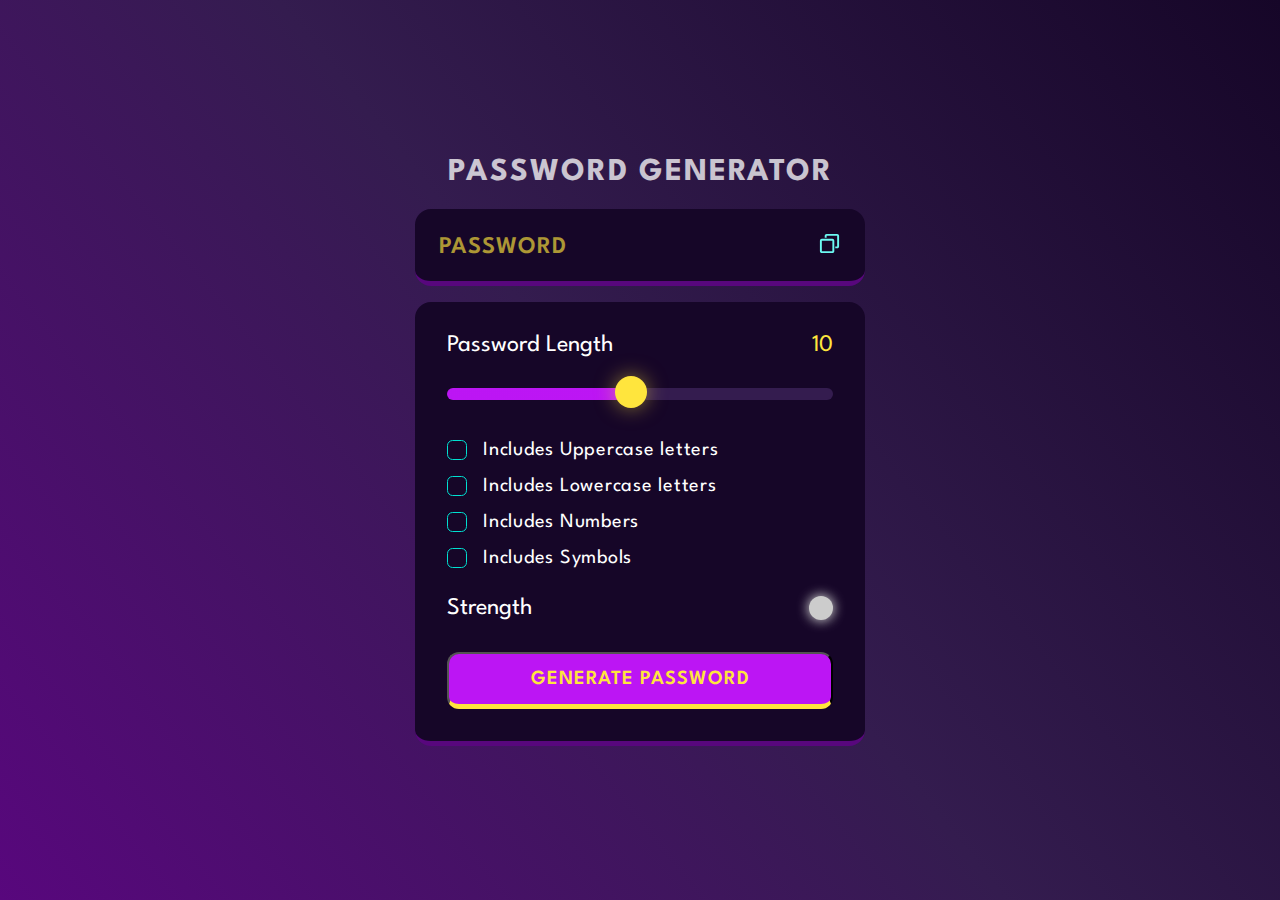
<file: passwordGenerator/index.html>
<!DOCTYPE html>
<html lang="en">
<head>
    <meta charset="UTF-8">
    <meta name="viewport" content="width=device-width, initial-scale=1.0">
    <title>Document</title>
    <link rel="preconnect" href="https://fonts.googleapis.com" />
    <link rel="preconnect" href="https://fonts.gstatic.com" crossorigin />
    <link
      href="https://fonts.googleapis.com/css2?family=League+Spartan:wght@100;200;300;400;600&display=swap"
      rel="stylesheet"
    />
    <link rel="stylesheet" href="style.css">
</head>
<body>
    
    <div class="container">

        <h1>PASSWORD GENERATOR</h1>

        <div class="display-container">

            <input readonly placeholder="PASSWORD" class="display" data-passwordDisplay>
            
            <button class="copyBtn" data-copy>

                <span class="tooltip" data-copyMsg></span>

                <img src="copy.svg" alt="copy" width="23" height="23">

            </button>
            
        </div>

        <div class="input-container">

            <div class="length-container">

                <p>Password Length</p>

                <p data-lengthNumber>0</p>

            </div>

            <input type="range" min="1" max="20" class="slider" step="1" data-lengthSlider placeholder=".">

            <div class="check">

                <input type="checkbox" id="uppercase">
                <label for="uppercase">Includes Uppercase letters</label>

            </div>

            <div class="check">

                <input type="checkbox" id="lowercase">
                <label for="lowercase">Includes Lowercase letters</label>

            </div>

            <div class="check">

                <input type="checkbox" id="numbers">
                <label for="numbers">Includes Numbers</label>

            </div>

            <div class="check">

                <input type="checkbox" id="symbols">
                <label for="symbols">Includes Symbols</label>

            </div>

            <div class="strength-container">

                <p>Strength</p>

                <div class="indicator" data-indicator></div>

            </div>

            <button class="generateButton">Generate Password</button>

        </div>

    </div>

    <script src="script.js"></script>

</body>
</html>
</file>
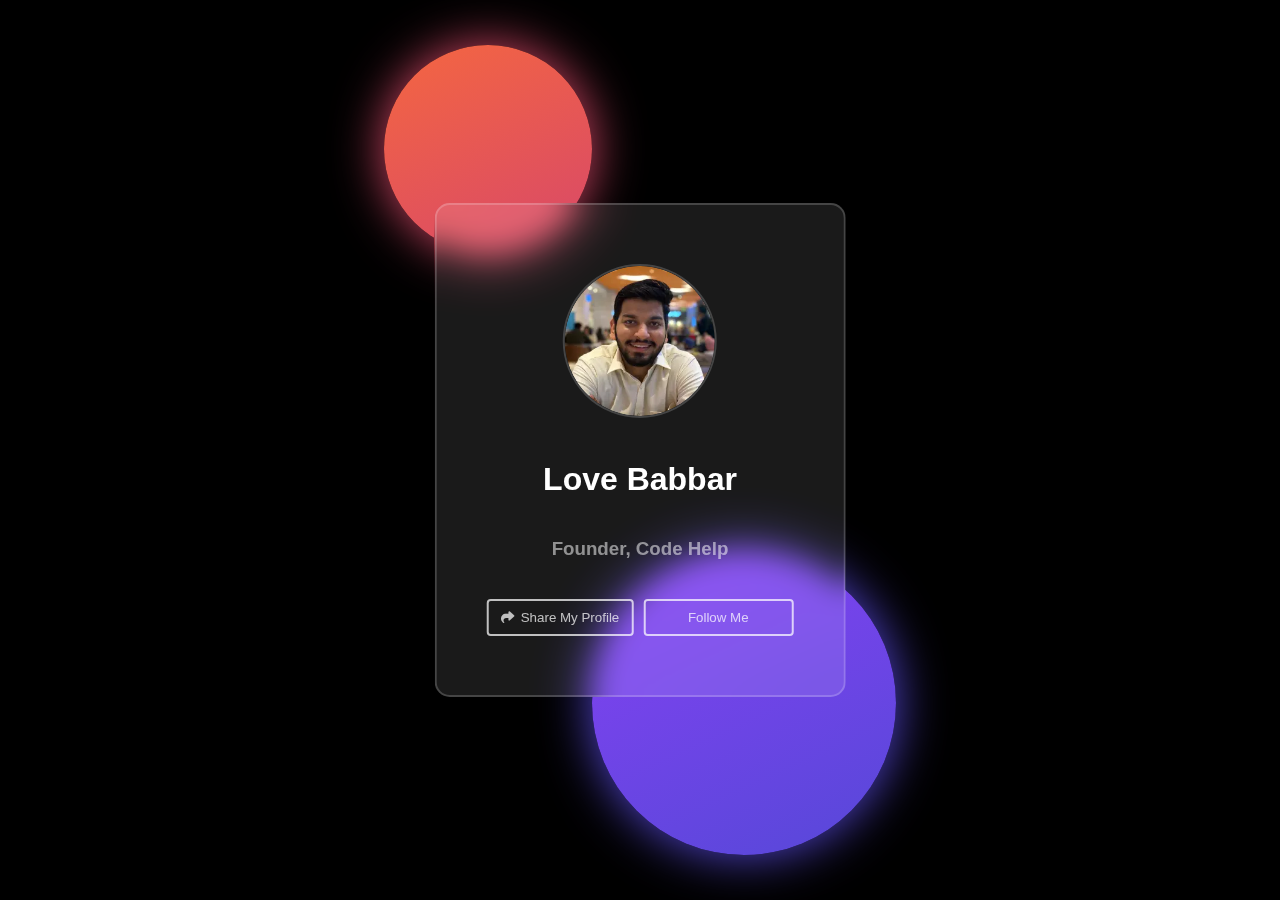
<file: share Modal Project/index.html>
<!DOCTYPE html>
<html lang="en">

<head>
  <meta charset="UTF-8" />
  <meta http-equiv="X-UA-Compatible" content="IE=edge" />
  <meta name="viewport" content="width=device-width, initial-scale=1.0" />
  <title>Profile Share Modal | Codehelp</title>
  <link rel="shortcut icon" href="favicon.ico" type="image/x-icon">
  <link rel="stylesheet" href="style.css" />
  <link rel="stylesheet" href="https://cdnjs.cloudflare.com/ajax/libs/font-awesome/6.7.2/css/all.min.css" integrity="sha512-Evv84Mr4kqVGRNSgIGL/F/aIDqQb7xQ2vcrdIwxfjThSH8CSR7PBEakCr51Ck+w+/U6swU2Im1vVX0SVk9ABhg==" crossorigin="anonymous" referrerpolicy="no-referrer" />

</head>

<body>
  <div class="circle1"></div>
  <div class="circle2"></div>

  <div class="wrapper">
    <div class="card-wrapper">
      <div>
        <img src="profile-image.webp" alt="user" />
      </div>
      <div class="user-name">
        <h2>Love Babbar</h2>
      </div>
      <div class="designation">
        <h3>Founder, Code Help</h3>
      </div>
      <div class="bottom-group">
        <button onclick="openModal()" class="btn-share btn-card">
          <i class="fa-solid fa-share"></i>
          <div>share my profile</div>
        </button>

        <button class="btn-follow btn-card">Follow me</button>
      </div>
    </div>
  </div>

  <!-- Modal Component -->
  <div class="modal">
    <div class="modal-header">
      <h1>Share My Profile</h1>
      <div>
        <i onclick="closeModal()" class="fa-solid fa-xmark close"></i>
      </div>
    </div>


    <div>

      <h3>Share this via</h3>

      
      <div class="icon-container">
        <a href="#" class="icon" id="facebook">
          <i class="fa-brands fa-facebook-f"></i>
        </a>
        <a href="#" class="icon" id="twitter">
          <i class="fa-brands fa-twitter"></i>
        </a>
        <a href="#" class="icon" id="instagram">
          <i class="fa-brands fa-instagram"></i>
        </a>
        <a href="#" class="icon" id="whatsapp">
          <i class="fa-brands fa-whatsapp"></i>
        </a>
        <a href="#" class="icon" id="telegram">
          <i class="fa-brands fa-telegram"></i>
        </a>
      </div>
    </div>


  </div>

  <!-- Overlay -->
  <div class="overlay" onclick="closeModal()"></div>

  <!-- <script src="https://kit.fontawesome.com/58a810656e.js" crossorigin="anonymous"></script> -->
  <script src="./script.js"></script>
</body>

</html>
</file>
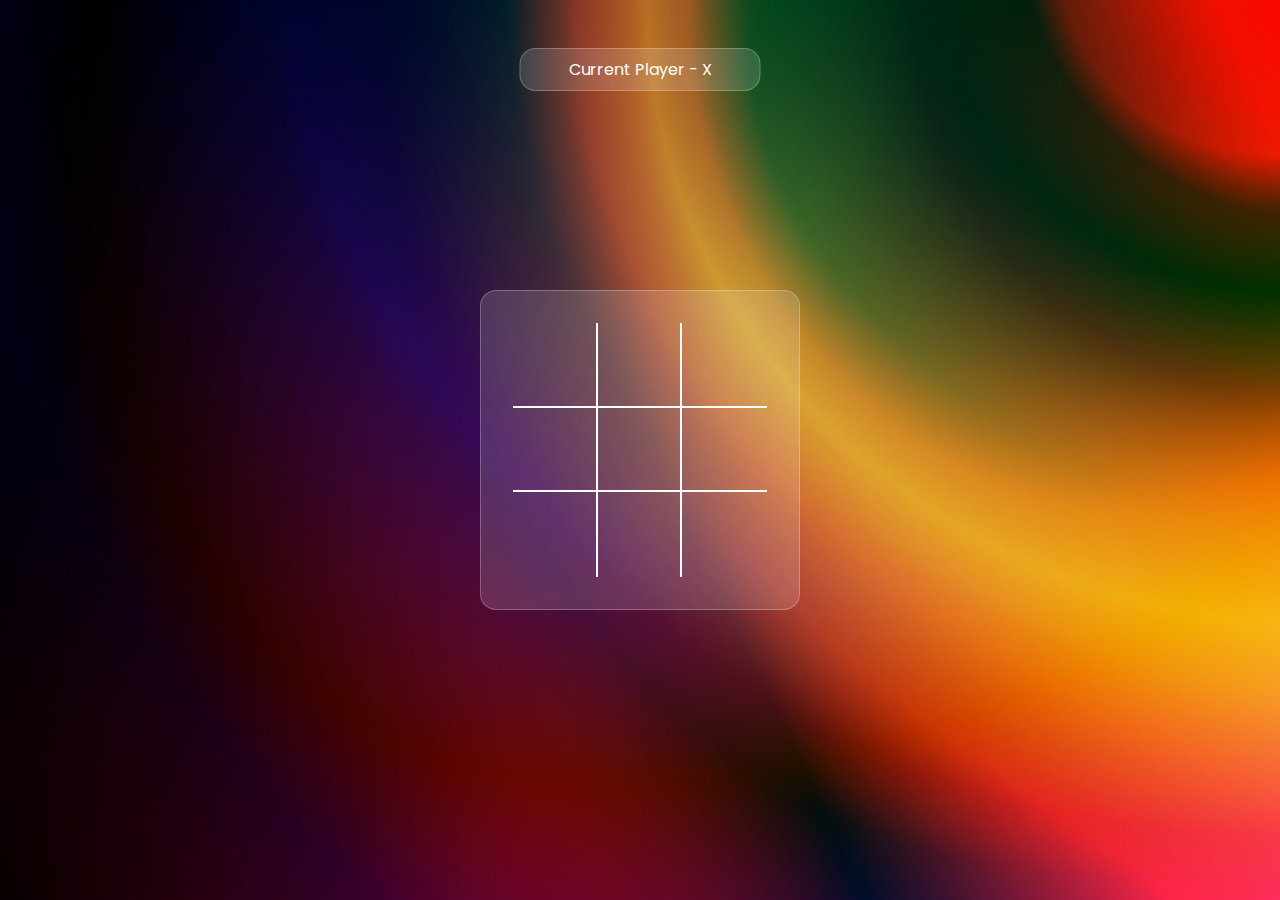
<file: ticTacToe/index.html>
<!DOCTYPE html>
<html lang="en">
<head>
    <meta charset="UTF-8">
    <meta name="viewport" content="width=device-width, initial-scale=1.0">
    <title>Document</title>

    <link rel="preconnect" href="https://fonts.googleapis.com" />
    <link rel="preconnect" href="https://fonts.gstatic.com" crossorigin />
    <link href="https://fonts.googleapis.com/css2?family=Poppins:wght@200;300;400;500;600;700&display=swap"
    rel="stylesheet" />

    <link rel="stylesheet" href="style.css">
</head>
<body>
    
    <div class="wrapper">

        <p class="game-info"></p>

        <div class="tic-tac-toe">

            <div class="box box1"></div>
            <div class="box box2"></div>
            <div class="box box3"></div>
            <div class="box box4"></div>
            <div class="box box5"></div>
            <div class="box box6"></div>
            <div class="box box7"></div>
            <div class="box box8"></div>
            <div class="box box9"></div>

        </div>

        <button class="btn">New Game</button>

    </div>



    <script src="script.js"></script>

</body>
</html>
</file>
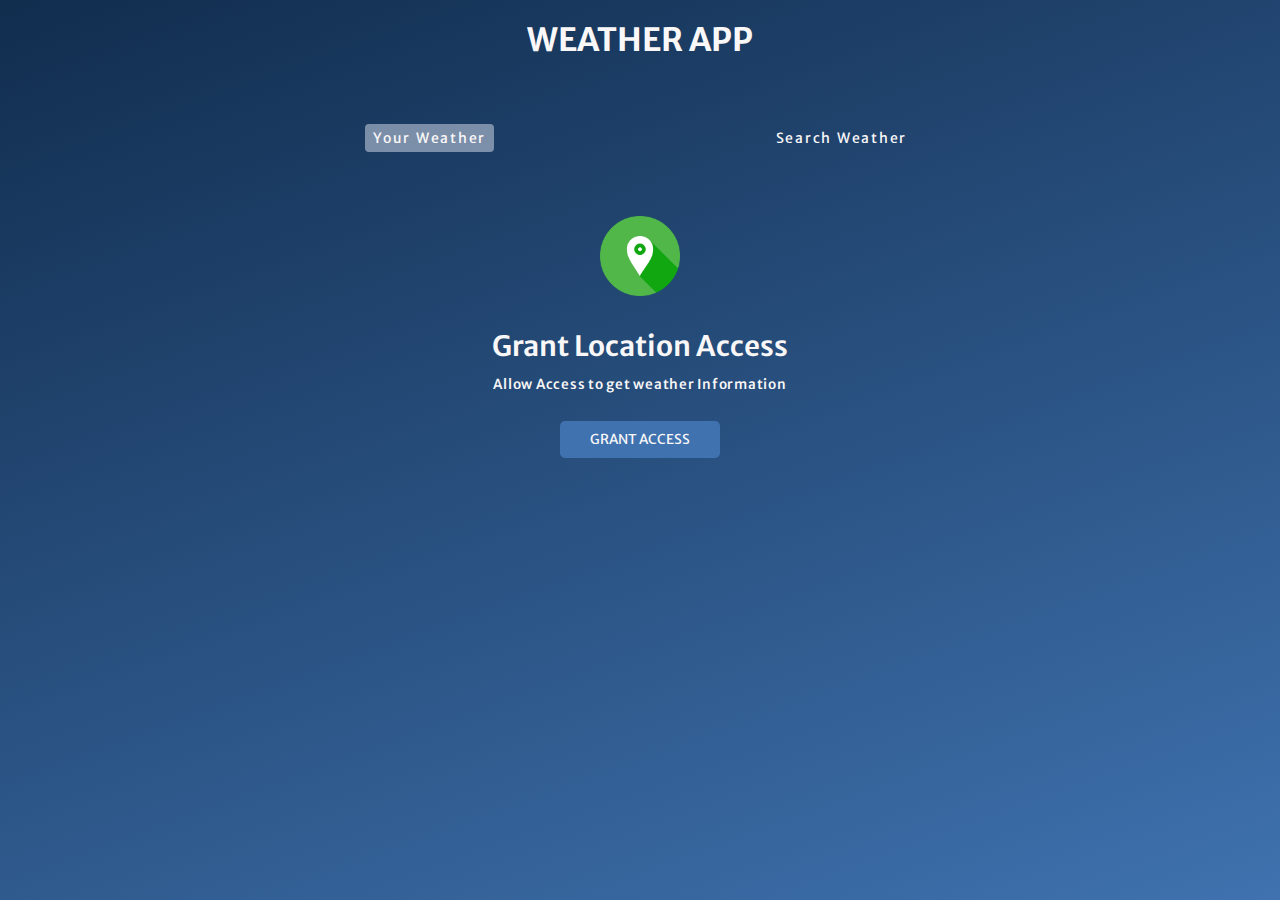
<file: weatherApp/index.html>
<!DOCTYPE html>
<html lang="en">
<head>
    <meta charset="UTF-8">
    <meta http-equiv="X-UA-Compatible" content="IE=edge">
    <meta name="viewport" content="width=device-width, initial-scale=1.0">
    <title>Document</title>

    <link rel="preconnect" href="https://fonts.googleapis.com" />
    <link rel="preconnect" href="https://fonts.gstatic.com" crossorigin />
    <link href="https://fonts.googleapis.com/css2?family=Merriweather+Sans:wght@300;400;500;600;700&display=swap"
    rel="stylesheet" />

    <link rel="stylesheet" href="style.css">
</head>
<body>
    
    <div class="wrapper">

        <h1>Weather App</h1>

        <div class="tab-container">
            <p class="tab" data-userWeather>Your Weather</p>
            <p class="tab" data-searchWeather>Search Weather</p>
        </div>

        <div class="weather-container">

            <!-- grant location container-->
            <div class="sub-container grant-location-container">
                <img src="location.png" width="80" height="80" loading="lazy">
                <p>Grant Location Access</p>
                <p>Allow Access to get weather Information</p>
                <button class="btn" data-grantAccess>Grant Access</button>
            </div>

            <!-- search form -> form-container-->
            <form class="form-container" data-searchForm>
                <input placeholder="Search for City..." data-searchInput>
                <button class="btn" type="submit">
                    <img src="search.png"  width="20" height="20" loading="lazy">
                </button>
            </form>

            <!--- loading screen container -->
            <div class="sub-container loading-container">
                <img src="loading.gif" width="150" height="150">
                <p>Loading</p>
            </div>

            <!-- show weather info -->
            <div class="sub-container user-info-container">

                <!--city name and Flag-->
                <div class="name">
                    <p data-cityName></p>
                    <img data-countryIcon>
                </div>

                <!-- weather descriptuion-->
                <p data-weatherDesc></p>
                <!--weather Icon-->
                <img data-weatherIcon>
                <!--temperature-->
                <p data-temp></p>

                <!--3 cards - parameters-->
                <div class="parameter-container">

                    <!--card 1-->
                    <div class="parameter">
                        <img src="wind.png" >
                        <p>windspeed</p>
                        <p data-windspeed></p>
                    </div>

                    <!--card 2-->
                    <div class="parameter">
                        <img src="humidity.png" >
                        <p>humidity</p>
                        <p data-humidity></p>
                    </div>

                    <!--card 3-->
                    <div class="parameter">
                        <img src="cloud.png" >
                        <p>Clouds</p>
                        <p data-cloudiness></p>
                    </div>

                </div>

            </div>

            <!-- not found image -->

            <div class="not-found">
                <img src="not-found.png" alt="" data-notFound>
                <p>City not found</p>
            </div>

        </div>


    </div>


    <script src="script.js"></script>
</body>
</html>
</file>
<file: passwordGenerator/style.css>
*,
*::before,
*::after {
    margin: 0;
    padding: 0;
    box-sizing: border-box;
    font-family: 'League Spartan', sans-serif;
}

:root {

    --dk-violet: hsl(268, 75%, 9%);
    --lt-violet: hsl(268, 47%, 21%);
    --lt-violet2: hsl(281, 89%, 26%);
    --vb-violet: hsl(285, 91%, 52%);
    --vb-violet2: hsl(290, 70%, 36%);
  
    --vb-yellow: hsl(52, 100%, 62%);
  
  
    --pl-white: hsl(0, 0%, 100%);
  
    --vb-cyan: hsl(176, 100%, 44%);
    --vb-cyan2: hsl(177, 92%, 70%);
    --dk-text: hsl(198, 20%, 13%);
}

body{
    width: 100vw;
    height: 100vh;
    display: flex;
    flex-direction: column;
    justify-content: center;
    align-items: center;
    background: linear-gradient(231deg,rgba(22,6,40,1) 0%,rgba(52,28,79,1) 50%,rgba(88,7,125,1) 100%);
}

.container{
    width: 90%;
    max-width: 450px;
}

h1{
    color: var(--pl-white);
    opacity: 0.75;
    text-transform: uppercase;
    letter-spacing: 2px;
    text-align: center;
    line-height: 1.2;
}

.display-container{
    position: relative;
    background-color: var(--dk-violet);
    border-radius: 1rem;
    border-bottom: 0.35rem solid var(--lt-violet2);
    margin: 1rem 0;
    padding-top: 0.35rem;
}

.display{
    width: 100%;
    background-color: transparent;
    padding: 1.15rem 1rem;
    color: var(--vb-yellow);
    font-weight: 600;
    font-size: 1.5rem;
    line-height: 30px;
    letter-spacing: 1px;
    padding-right: 3.25rem;
    border: none;
}

.display::placeholder{
    position: absolute;
    top: 50%;
    left: 1.5rem;
    font-size: 1.5rem;
    line-height: 30px;
    color: var(--vb-yellow);
    opacity: 0.65;
    text-transform: uppercase;
    transform: translateY(-50%);
}

.display-container button{
    position: absolute;
    top: 50%;
    right: 1.5rem;
    transform: translateY(-50%);
}

.input-container{
    width: 100%;
    background-color: var(--dk-violet);
    border-radius: 1rem;
    padding: 2rem;
    border-bottom: 0.35rem solid var(--lt-violet2);    
}

.length-container{
    display: flex;
    justify-content: space-between;
    align-items: center;
}

.length-container p:nth-child(1){
    color: var(--pl-white);
    font-size: 1.5rem;
}

.length-container p:nth-child(2){
    color: var(--vb-yellow);
    font-size: 1.5rem;
}

.strength-container{
    display: flex;
    justify-content: space-between;
    align-items: center;
    margin-top: 1.75rem;
    margin-bottom: 2rem;
}

.strength-container p{
    color: var(--pl-white);
    font-size: 1.5rem;
}

.indicator{
    width: 1.5rem;
    height: 1.5rem;
    border-radius: 50%;
}

.generateButton{
    width: 100%;
    padding: 1rem 0;
    background-color: var(--vb-violet);
    text-align: center;
    border-radius: 0.75rem;
    border-bottom: 0.35rem solid var(--vb-yellow);
    text-transform: uppercase;
    letter-spacing: 1px;
    color: var(--vb-yellow);
    font-weight: 600;
    font-size: 1.25rem;
}

.check{
    display: flex;
    align-items: center;
    margin: 1rem 0;
    gap: 0 1rem;
}

.check input{
    appearance: none;
    width: 20px;
    height: 20px;
    border: 1px solid var(--vb-cyan);
    cursor: pointer;
    position: relative;
    border-radius: 0.35rem;
}

.check input:checked{
    background-color: var(--vb-cyan);
}

.check input:checked::before{
    content: '✔';
    position: absolute;
    color: var(--dk-text);
    font-size: 1.05rem;
    font-weight: 600;
    left: 50%;
    top: -3.5px;
    transform: translateX(-50%) translateY(10%);
}

.check label{
    color: var(--pl-white);
    font-size: 1.25rem;
    letter-spacing: 0.75px;
}

.slider{
    appearance: none;
    width: 100%;
    height: 0.75rem;
    cursor: pointer;
    background-color: var(--lt-violet);
    border-radius: 1rem;
    margin-top: 2rem;
    margin-bottom: 1.5rem;
    background-image: linear-gradient(var(--vb-violet),var(--vb-violet));
    background-repeat: no-repeat;
    border: none;
    outline: none;
}

.slider::-webkit-slider-thumb{
    position: relative;
    appearance: none;
    height: 2rem;
    width: 2rem;
    border-radius: 50%;
    background-color: var(--vb-yellow);
    cursor: pointer;
    margin-top: -3px;
    box-shadow: 0px 0px 20px 0px rgba(255, 229, 61, 0.50);
    transition: all 100ms ease-in;

}

.slider:focus{
    outline: 3px solid var(--vb-yellow);
}

.slider::-webkit-slider-thumb:hover{
    outline: 2px solid var(--vb-yellow);
    background-color: var(--dk-violet);
    box-shadow: 0px 0px 25px 5px rgba(255, 229, 61, 0.80);
}

.copyBtn{
    background-color: transparent;
    border: none;
    outline: none;
}

.tooltip{
    position: absolute;
    background-color: var(--vb-violet2);
    color: var(--vb-yellow);
    font-size: 1.25rem;
    top: -35px;
    left: -25px;
    padding: 5px 10px;
    border-radius: 1rem;
    opacity: 0;
    transform: scale(0);
    transform-origin: bottom;
    transition: all 250ms ease-in-out;
}

.tooltip.active{
    opacity: 1;
    transform: scale(1);
}
</file>
<file: share Modal Project/style.css>
* {
    margin: 0;
    padding: 0;
  }
  
  body {
    background-color: #000;
    font-family: "Trebuchet MS", "Lucida Sans Unicode", "Lucida Grande", "Lucida Sans", Arial, sans-serif;
  }
  
  .wrapper {
    width: 100vw;
    height: 100vh;
  }
  
  .circle1 {
    position: fixed;
    top: 5%;
    left: 30%;
    width: 13em;
    height: 13em;
    border-radius: 50%;
    box-shadow: 0 0 50px #d84869;
    background: linear-gradient(-25deg, #d84869, #f46641);
    animation: circle1Animate 15s infinite;
  }
  
  @keyframes circle1Animate {
    50% {
      left: 33%;
      top: 4%;
      scale: 1.11;
    }
  }
  
  .circle2 {
    position: absolute;
    bottom: 5%;
    right: 30%;
    width: 19em;
    height: 19em;
    border-radius: 50%;
    box-shadow: 0 0 50px #5648d8;
    background: linear-gradient(-25deg, #5648d8, #8641f4);
    animation: circle2Animate 8s infinite;
  }
  @keyframes circle2Animate {
    50% {
      bottom: 6%;
      right: 31%;
    }
  }
  .card-wrapper {
    position: absolute;
    top: 50%;
    left: 50%;
    translate: -50% -50%;
    height: 450px;
    border: 2px solid #ffffff30;
    display: flex;
    flex-direction: column;
    align-items: center;
    justify-content: space-evenly;
    background: #ffffff1a;
    backdrop-filter: blur(15px);
    border-radius: 15px;
    color: #ffffff;
    padding: 20px 50px;
  }
  .card-wrapper div img {
    border: 2px solid #ffffff30;
    width: 150px;
    height: 150px;
    border-radius: 50%;
  }
  .designation h3 {
    text-align: center;
    color: #ffffff85;
  }
  .user-name h2 {
    font-size: 2rem;
    text-align: center;
  }
  .bottom-group {
    display: flex;
    justify-content: space-between;
    gap: 10px;
  }
  .btn-share {
    display: flex;
    justify-content: center;
    align-items: center;
    gap: 7px;
    padding: 9px 12px;
    background: #ffffff00;
    border: 2px solid #ffffffb9;
    text-transform: capitalize;
    border-radius: 4px;
    color: #ffffffb9;
    cursor: pointer;
  }
  .btn-follow {
    text-transform: capitalize;
    width: 150px;
    padding: 9px 12px;
    background: #ffffff00;
    border: 2px solid #ffffffb9;
    border-radius: 4px;
    color: #ffffffb9;
    cursor: pointer;
    transition: all 0.5s;
  }
  .btn-card:hover {
    background: #ffffffb9;
    color: #131313;
  }
  
  .modal {
    position: fixed;
    top: 50%;
    left: 50%;
    translate: -50% -50%;
    border: 2px solid #ffffff59;
    width: 500px;
    scale: 0;
    background: #00000088;
    backdrop-filter: blur(10px);
    color: white;
    z-index: 1;
    padding: 20px 25px;
    border-radius: 20px;
    transition: 0.5s ease-in-out;
  }
  .modal-header {
    display: flex;
    margin-bottom: 25px;
    flex-direction: row;
    justify-content: space-between;
    align-items: center;
    padding-bottom: 12px;
    border-bottom: 1px solid #ffffff88;
  }
  .modal-header div i {
    font-size: 30px;
  }
  .close {
    cursor: pointer;
  }
  .icon-container {
    margin-top: 20px;
    display: flex;
    justify-content: space-between;
    align-items: center;
    flex-wrap: wrap;
  }
  .icon {
    border: 1px solid #ffffff88;
    padding: 17px;
    border-radius: 50%;
    width: 30px;
    height: 30px;
    display: flex;
    align-items: center;
    margin: 10px 0px;
    gap: 10px;
    justify-content: center;
    transition: all 0.5s;
    margin-bottom: 25px;
    text-decoration: none;
  }
  .icon i {
    font-size: 27px;
  }
  
  #facebook {
    color: #1771e6;
    border: 1px solid #1771e6;
  }
  #facebook:hover {
    background-color: #1771e6;
    color: #fff;
  }
  
  #twitter {
    color: #1c99e6;
    border: 1px solid #1c99e6;
  }
  #twitter:hover {
    background-color: #1c99e6;
    color: #fff;
  }
  
  #instagram {
    color: #cb2770;
    border: 1px solid #cb2770;
  }
  #instagram:hover {
    background-color: #cb2770;
    color: #fff;
  }
  
  #whatsapp {
    color: #2fe664;
    border: 1px solid #2fe664;
  }
  #whatsapp:hover {
    background-color: #2fe664;
    color: #fff;
  }
  
  #telegram {
    color: #0081c2;
    border: 1px solid #0081c2;
  }
  #telegram:hover {
    background-color: #0081c2;
    color: #fff;
  }
  
  .active {
    scale: 1;
  }
  .overlay {
    position: fixed;
    background-color: #5f5f5f83;
    top: 0;
    opacity: 0;
    bottom: 0;
    left: 0;
    right: 0;
    pointer-events: none;
    transition: 0.5s ease-in-out;
  }
  .overlayactive {
    opacity: 1;
    pointer-events: initial;
  }
  @media (max-width: 850px) {
    .card-wrapper {
      max-width: 250px;
      width: 300px;
    }
    .bottom-group {
      flex-direction: column;
    }
    .modal {
      width: 70vw;
    }
  }
  
  @media (max-width: 400px) {
    .wrapper {
      display: flex;
      justify-content: center;
      align-items: center;
    }
    .card-wrapper {
      position: static;
      top: 0;
      left: 0;
      translate: 0 0;
      margin: 0 12px;
      padding: 0 10px;
    }
    .card-wrapper div img {
      width: 120px;
      height: 120px;
    }
    .user-name h2 {
      font-size: 1.3rem;
    }
    .modal {
      width: 80vw;
    }
  }
</file>
<file: ticTacToe/style.css>
*,*::before,*::after{
    margin: 0;
    padding: 0;
    box-sizing: border-box;
    font-family: 'Poppins' , 'sans-serif';
}

.wrapper{
    width: 100vw;
    height: 100vh;
    background-image: url("gradient-bg.jpg");
    background-size: cover;
    background-position: center;
    display: grid;
    place-items: center;
}

.game-info{
    color: white;
    position: absolute;
    top: 3rem;
    left: 50%;
    transform: translateX(-50%);
    background-color: rgba(255, 255, 255, 0.15);
    border-radius: 1rem;
    border: 1px solid rgba(255, 255, 255, 0.25);
    padding: 0.5rem 3rem;
    text-align: center;
}

.tic-tac-toe{
    width: 90%;
    max-width: 20rem;
    background-color: rgba(255, 255, 255, 0.15);
    border-radius: 1rem;
    border: 1px solid rgba(255, 255, 255, 0.25);
    padding: 2rem;
    display: grid;
    grid-template-columns: repeat(3,1fr);
    aspect-ratio: 1/1;        
}

.box{
    position: relative;
    width: 100%;
    aspect-ratio: 1/1;
    cursor: pointer;
    font-size: 3rem;
    color: white;
    display: flex;
    justify-content: center;
    align-items: center;
}

.box1, .box2, .box4, .box5{
    border-right: 2px solid white;
    border-bottom: 2px solid white;
}

.box3, .box6{
    border-bottom: 2px solid white;
}

.box7, .box8{
    border-right: 2px solid white;
}

.btn{
    color: white;
    position: absolute;
    bottom: 3rem;
    left: 50%;
    transform: translateX(-50%);
    background-color: rgba(255, 255, 255, 0.15);
    border-radius: 1rem;
    border: 1px solid rgba(255, 255, 255, 0.25);
    padding: 0.5rem 2rem;
    cursor: pointer;
    display: none;
}

.btn.active{
    display: flex;
}

.win{
    background-color: rgba(0, 255, 0, 0.3);
}
</file>
<file: weatherApp/style.css>
*,*::before,*::after {
    margin: 0;
    padding: 0;
    box-sizing: border-box;
    font-family: 'Merriweather Sans', sans-serif;
}

:root {
    --colorDark1: #112D4E;
    --colorDark2: #3F72AF;
    --colorLight1: #DBE2EF;
    --colorLight2: #F9F7F7;
}

.wrapper{
    width:100vw;
    height:100vh;
    color: var(--colorLight2);
    background-image: linear-gradient(160deg, #112d4e 0%, #3f72af 100%);;
}

h1 {
    text-align: center;
    text-transform:uppercase;
    padding-top: 20px;
}

.tab-container {
    width:90%;
    max-width: 550px;
    margin: 0 auto;
    margin-top: 4rem;
    display: flex;
    justify-content: space-between;
}

.tab{
    cursor: pointer;
    font-size: 0.875rem;
    letter-spacing: 1.75px;
    padding: 5px 8px;
}

.tab.current-tab{
    background-color: rgba(219, 226, 239, 0.5);
    border-radius: 4px;
}

.weather-container{
    margin-block:4rem;
}

.btn{
    all: unset;
    /* appearance: none;
    border:none;
    color: white; */
    font-size: 0.85rem;
    text-transform: uppercase;
    border-radius: 5px;
    background-color: var(--colorDark2);
    cursor: pointer;
    padding: 10px 30px;
    margin-bottom: 10px;
}

.sub-container{
    display:flex;
    flex-direction:column;
    align-items: center;
}

.grant-location-container{
     display:none; 
}

.grant-location-container.active{
    display:flex;
}

.grant-location-container img{
    margin-bottom: 2rem;
}

.grant-location-container p:first-of-type{
    font-size: 1.75rem;
    font-weight: 600; 
}

.grant-location-container p:last-of-type{
    font-size:0.85rem;
    font-weight: 500;
    margin-top: 0.75rem;
    margin-bottom: 1.75rem;
    letter-spacing: 0.75px;
}

.loading-container{
    display: none;
}

.loading-container.active{
    display: flex;
}

.loading-container p{
    text-transform: uppercase;
}

.user-info-container{
    display:none;
}

.user-info-container.active{
    display: flex;
}

.name{
    display: flex;
    align-items: center;
    gap: 0 0.5rem;
    margin-bottom: 1rem;
}

.user-info-container p{
    font-size:1.5rem;
    font-weight:200;
}

.user-info-container img{
    width:90px;
    height:90px;
}

.name p{
        font-size:2rem;
}

.name img{
    width: 30px;
    height:30px;
    object-fit: contain;
}

.user-info-container p[data-temp] {
    font-size:2.75rem;
    font-weight:700;
}

.parameter-container{
    width:90%;
    display: flex;
    gap: 10px 20px;
    justify-content: center;
    align-items: center;
    margin-top: 2rem;
}

.parameter{
    width:30%;
    max-width:200px;
    background-color: rgba(219, 226, 239, 0.5);;
    border-radius: 5px;
    padding:1rem;
    display: flex;
    flex-direction: column;
    gap:5px 0;
    /* justify-content: space-between; */
    align-items: center; 
}   

.parameter img{
    width:50px;
    height:50px;
}

.parameter p:first-of-type{
    font-size: 1.15rem;
    font-weight:600;
    text-transform: uppercase;
}

.parameter p:last-of-type{
    font-size: 1rem;
    font-weight: 200;
}

.form-container{
    display: none;
    width:90%;
    max-width:550px;
    margin:0 auto;
    justify-content: center;
    align-items: center;
    gap: 0 10px; 
    margin-bottom: 3rem;
}

.form-container.active{
    display: flex;
}

.form-container input{
    all:unset;
    width: calc(100% - 80px);
    height:40px;
    padding: 0 20px;
    background-color:rgba(219, 226, 239, 0.5);
    border-radius: 10px;
}

.form-container input::placeholder{
    color: rgba(255, 255, 255, 0.7);
}

.form-container input:focus{
    outline: 3px solid rgba(255, 255, 255, 0.7);
}

.form-container .btn {
    padding:unset;
    width: 40px;
    height: 40px;
    display: flex;
    align-items: center;
    justify-content: center;
    border-radius: 100%;
    margin-bottom:1px;
}

.not-found{
    display: none;
    margin-top: 20px;
}

.not-found.active {
    display: block;
    justify-content: center;
    align-items: center;
}

.not-found img {
    width: 200px;
    height: auto;
    margin: 0 auto;
    display: flex;
    justify-content: center;
    align-items: center;
}

.not-found p{
    text-align: center;
    color: #DBE2EF;
    font-size: 20px;
    margin-top: 20px;
}



/* 📌 Mobile Devices (max-width: 600px) */
@media (max-width: 600px) {
    .wrapper {
        padding: 20px;
    }

    h1 {
        font-size: 1.5rem;
    }

    .tab-container {
        flex-direction: column;
        align-items: center;
        gap: 10px;
    }

    .weather-container {
        margin-block: 2rem;
    }

    .btn {
        padding: 8px 20px;
    }

    .parameter-container {
        flex-direction: column;
        gap: 15px;
    }

    .parameter {
        width: 80%;
    }

    .form-container input {
        width: 100%;
    }

    .form-container {
        flex-direction: column;
        gap: 10px;
    }

    .form-container .btn {
        width: 100%;
        height: auto;
        border-radius: 5px;
    }
}

/* 📌 Tablets (max-width: 900px) */
@media (max-width: 900px) {
    .tab-container {
        flex-direction: row;
        justify-content: space-around;
    }

    .parameter-container {
        flex-wrap: wrap;
        gap: 10px;
    }

    .parameter {
        width: 45%;
    }
}

/* 📌 Small Laptops (max-width: 1200px) */
@media (max-width: 1200px) {
    .wrapper {
        padding: 40px;
    }

    h1 {
        font-size: 2rem;
    }

    .tab {
        font-size: 1rem;
        padding: 10px 15px;
    }

    .parameter-container {
        gap: 15px;
    }
}
</file>
